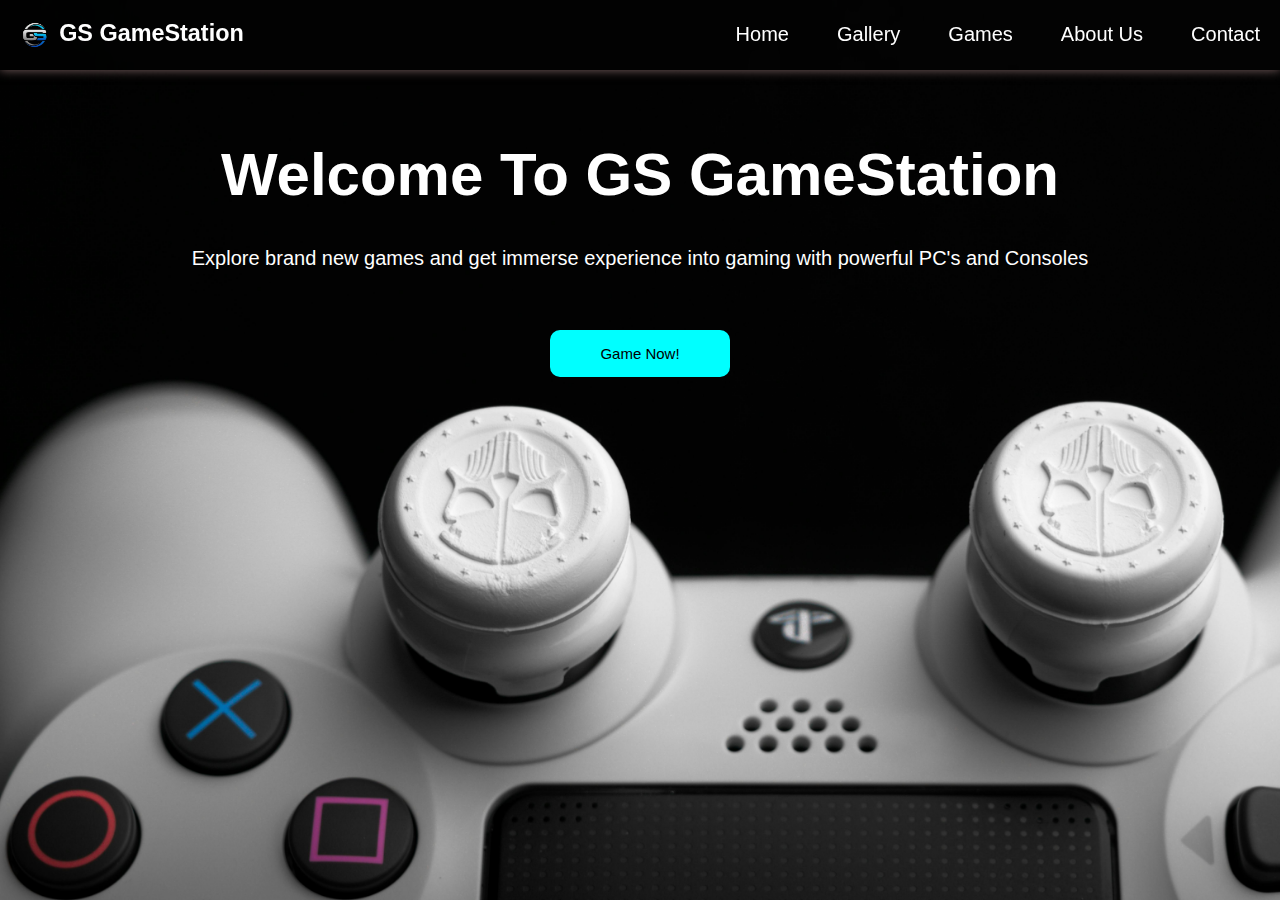
<file: index.html>
<html>
    <head>
        <title>GS GameStation</title>
        <link rel="stylesheet" href="./styles/index.css">
        <link rel="icon" href="./assets/gs-logo2.jpg">
    </head>

    <body>
        <nav class="nav-bar">
            <div class="logo">
                <img src="./assets/gs-logo2.jpg" alt="gs-logo">
                <h3>GS GameStation</h3>

            </div>
            <div class="nav-items">
                <a href="./index.html">Home</a>
                <a href="./gallery.html" class="gallery">Gallery</a>
                <a href="./games.html" class="games">Games</a>
                <a href="./about.html" class="aboutus">About Us</a>
                <a href="./contact.html" class="contact">Contact</a>            

            </div>
        </nav>

        <div class="hero-section">
            
            <h1>
                Welcome To GS GameStation 
            </h1> <br>
            <p>
                Explore brand new games and get immerse experience into gaming with powerful PC's and Consoles 
            </p>

            <button class="game-now">
                Game Now!
            </button>

            <!-- <div class="logo">
                <img src="./assets/gs-logo.jpg" alt="gs-logo">
            </div> -->
        </div>

        <!-- <footer class="footer">
            <h3>
                Copyrights @2025 | GS GameStation
            </h3>
            
        </footer> -->
    </body>
</html>
</file>
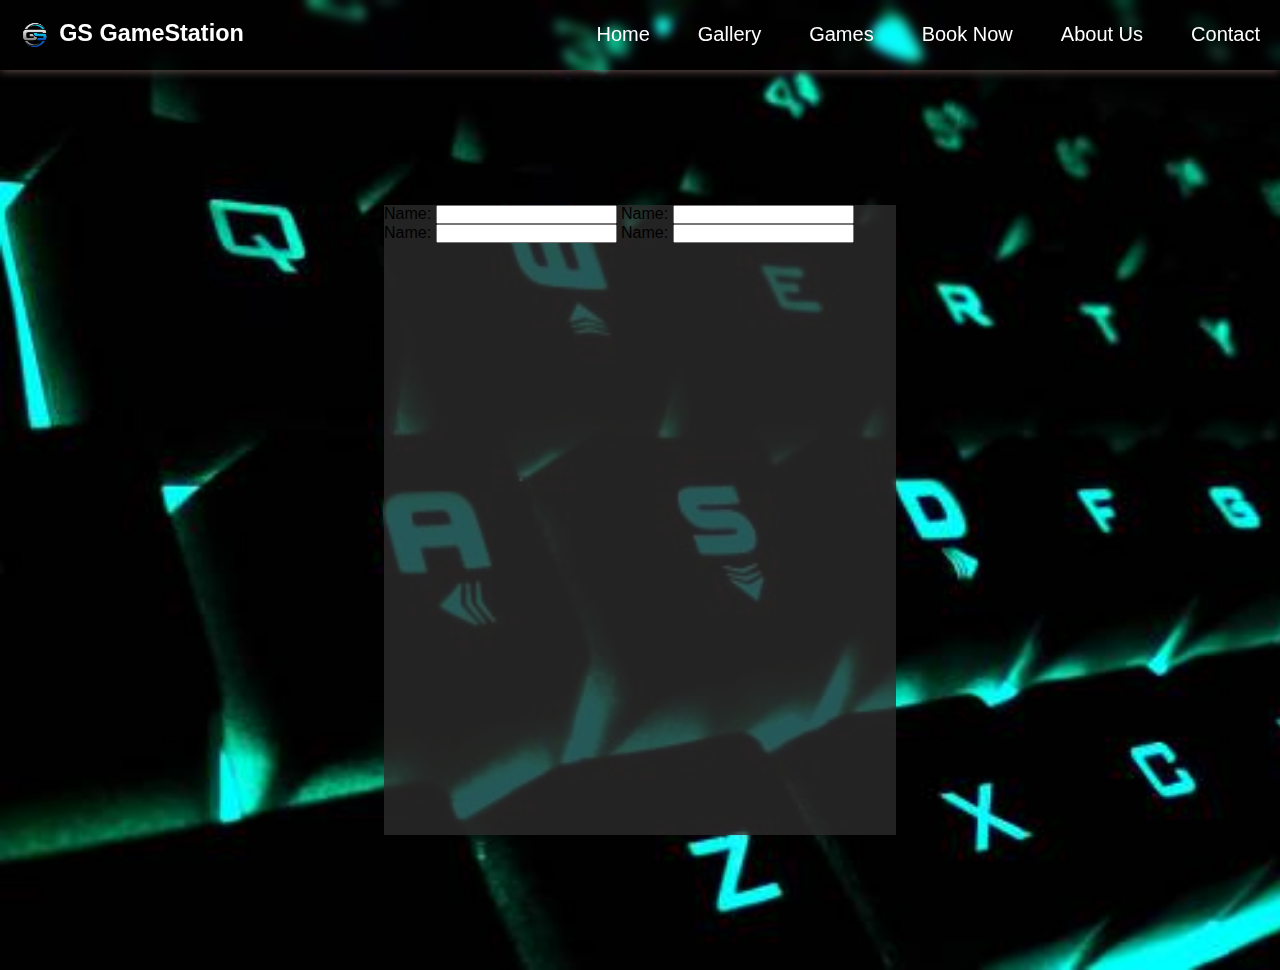
<file: book.html>
<html>
    <head>
        <title>GS GameStation</title>
        <link rel="stylesheet" href="./styles/book.css">
        <link rel="icon" href="./assets/gs-logo2.jpg">
    </head>

    <body>
        <nav class="nav-bar">
            <div class="logo">
                <img src="./assets/gs-logo2.jpg" alt="gs-logo" href="./index.html">
                <a href="./index.html">
                    <h3>GS GameStation</h3>
                </a>

            </div>
            <div class="nav-items">
                <a href="./index.html">Home</a>
                <a href="./gallery.html" class="gallery">Gallery</a>
                <a href="./games.html" class="games">Games</a>
                <a href="./book.html" class="book">Book Now</a>
                <a href="./about.html" class="aboutus">About Us</a>
                <a href="./contact.html" class="contact">Contact</a>            

            </div>
        </nav>

        <div class="book-box">
            <div class="book-form">
                <form class="b-form">
                    <label for="name">Name:</label>
                    <input type="text" name="name">
                    <label for="name">Name:</label>
                    <input type="text" name="name">
                    <label for="name">Name:</label>
                    <input type="text" name="name">
                    <label for="name">Name:</label>
                    <input type="text" name="name">

                </form>
            </div>
        </div>

        <!-- <footer class="footer">
            <h3>
                Copyrights @2025 | GS GameStation
            </h3>
            
        </footer> -->
    </body>
</html>
</file>
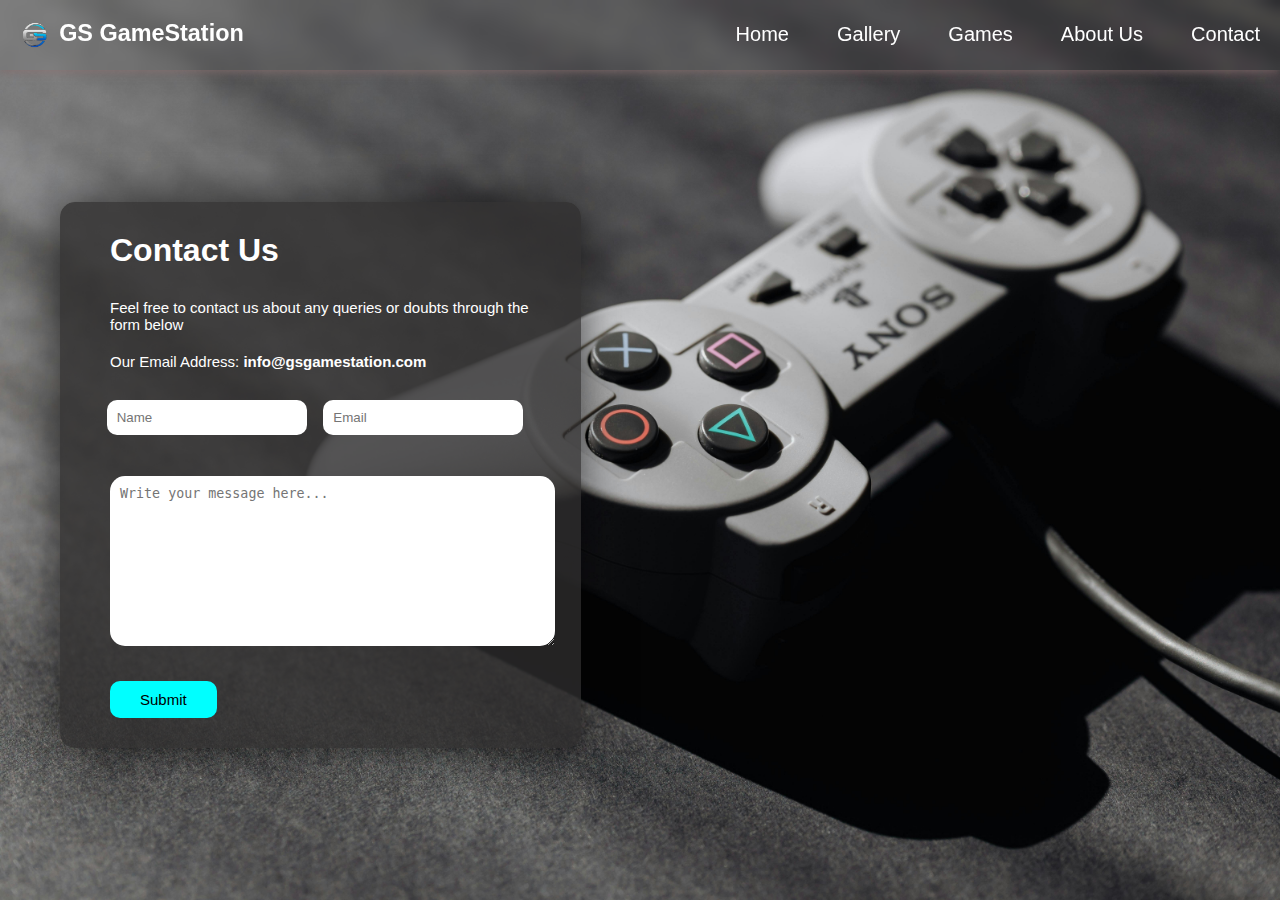
<file: contact.html>
<html>
    
    <head>
        <title>GS GameStation</title>
        <link rel="stylesheet" href="./styles/contact.css">
        <link rel="icon" href="./assets/gs-logo2.jpg">

    </head>

    <body>
        <nav class="nav-bar">
            <div class="logo">
                <img src="./assets/gs-logo2.jpg" alt="gs-logo">
                <h3>GS GameStation</h3>

            </div>
            <div class="nav-items">
                <a href="./index.html">Home</a>
                <a href="./gallery.html" class="gallery">Gallery</a>
                <a href="./games.html" class="games">Games</a>

                <a href="./about.html" class="aboutus">About Us</a>
                <a href="./contact.html" class="contact">Contact</a>            

            </div>
        </nav>

        <div class="contact-box">
            <div class="c-box">
                <h1 class="title">
                    Contact Us
                </h1>

                <p>
                    Feel free to contact us about any queries or doubts through the form below
                </p>

                <p>
                    Our Email Address: <b>info@gsgamestation.com</b>
                </p>

                <form class="contact-form">
                    <input type="text" class="input-box" placeholder="Name">
                    <input type="email" class="input-box" placeholder="Email">
                </form>

                <div class="message-box">
                    <textarea name="message" class="message" rows="10" cols="51" placeholder="Write your message here..."></textarea>
                </div>
                <button class="submit-btn">
                    Submit
                </button>
            </div>
            
        </div>

        
    </body>
</html>
</file>
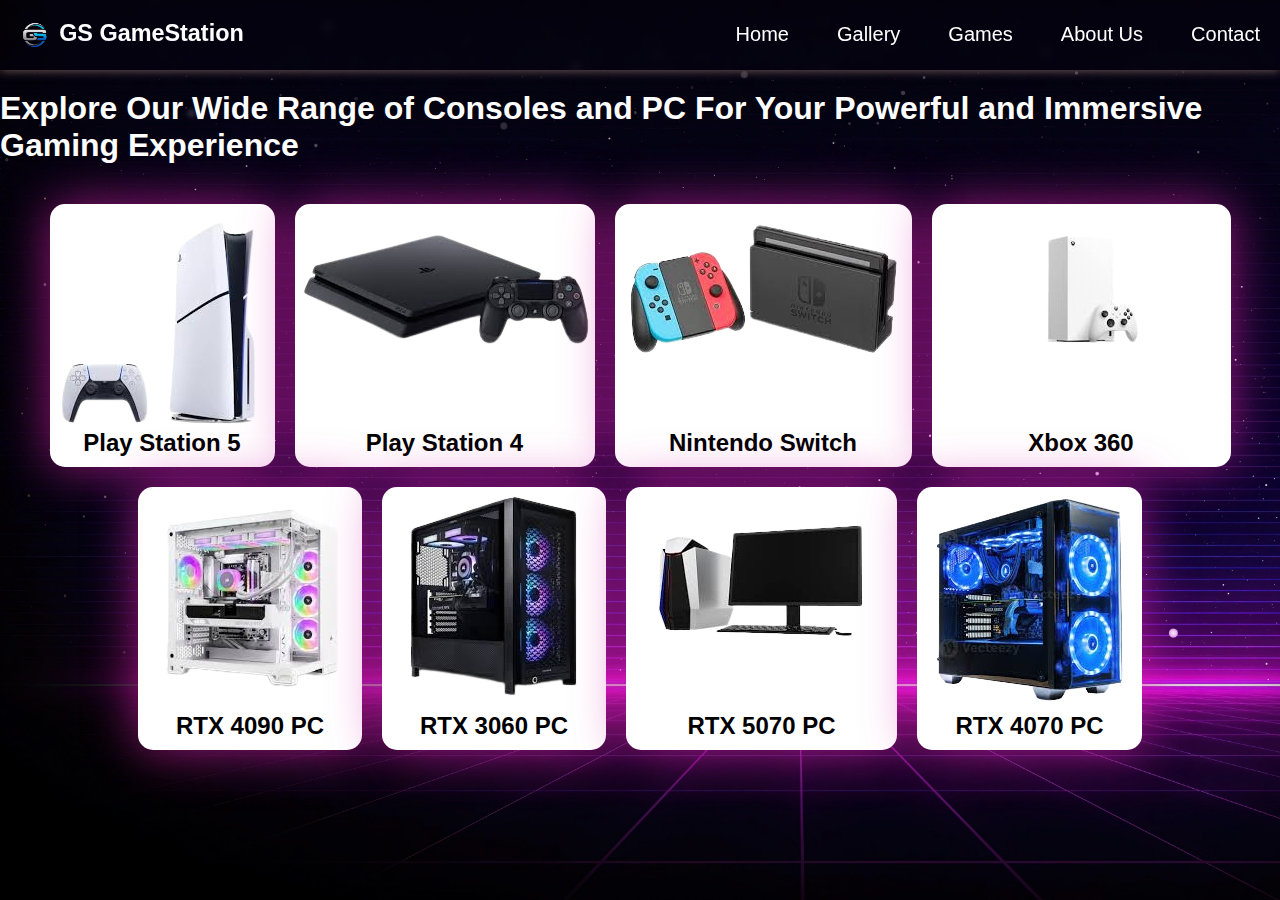
<file: gallery.html>
<html>
    
    <head>
        <title>GS GameStation</title>
        <link rel="stylesheet" href="./styles/gallery.css">
        <link rel="icon" href="./assets/gs-logo2.jpg">

    </head>

    <body>

        <nav class="nav-bar">
            <div class="logo">
                <img src="./assets/gs-logo2.jpg" alt="gs-logo">
                <h3>GS GameStation</h3>

            </div>
            <div class="nav-items">
                <a href="./index.html">Home</a>
                <a href="./gallery.html" class="gallery">Gallery</a>
                <a href="./games.html" class="games">Games</a>
                <a href="./about.html" class="aboutus">About Us</a>
                <a href="./contact.html" class="contact">Contact</a>            

            </div>
        </nav>

        <div class="gallery-box">
            <h1 class="title">
                Explore Our Wide Range of Consoles and PC For Your Powerful and Immersive Gaming Experience
            </h1>
            <!-- <button class="games-btn">
                Available Games
            </button> -->

            <div class="row1">
                <div class="g1">
                    <img src="./assets/gallery/ps5.jpg" alt="PS5">
                    <h2>Play Station 5</h2>
                </div>
                <div class="g2">
                    <img src="./assets/gallery/ps4.jpg" alt="PS5">
                    <h2>Play Station 4</h2>
                </div>
                <div class="g3">
                    <img src="./assets/gallery/nintendo-switch.jpg" alt="PS5">
                    <h2>Nintendo Switch</h2>
                </div><div class="g4">
                    <img src="./assets/gallery/xbox.jpg" alt="PS5">
                    <h2>Xbox 360</h2>
                </div>
            </div>

            <div class="row2">
                <div class="g1">
                    <img src="./assets/gallery/pc-1.jpg" alt="PS5">
                    <h2>RTX 4090 PC</h2>
                </div>
                <div class="g2">
                    <img src="./assets/gallery/pc-2.jpg" alt="PS5">
                    <h2>RTX 3060 PC</h2>
                </div>
                <div class="g3">
                    <img src="./assets/gallery/pc-3.jpg" alt="PS5">
                    <h2>RTX 5070 PC</h2>
                </div><div class="g4">
                    <img src="./assets/gallery/pc-4.jpg" alt="PS5">
                    <h2>RTX 4070 PC</h2>
                </div>
            </div>

            

        </div>

        
    </body>
</html>
</file>
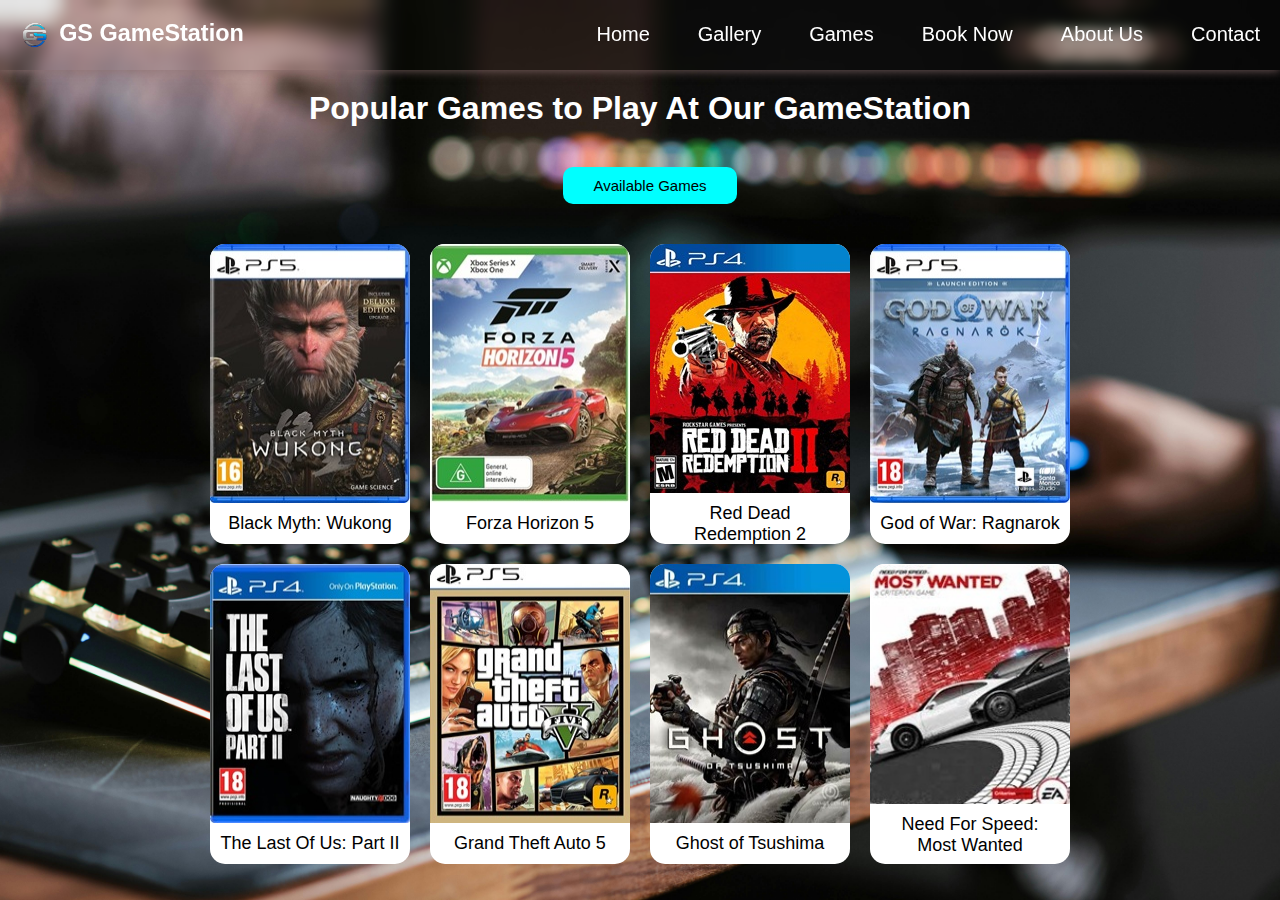
<file: games.html>
<html>
    
    <head>
        <title>GS GameStation</title>
        <link rel="stylesheet" href="./styles/games.css">
        <link rel="icon" href="./assets/gs-logo2.jpg">

    </head>

    <body>

        <nav class="nav-bar">
            <div class="logo">
                <img src="./assets/gs-logo2.jpg" alt="gs-logo">
                <a href="./index.html">
                    <h3>GS GameStation</h3>
                </a>

            </div>
            <div class="nav-items">
                <a href="./index.html">Home</a>
                <a href="./gallery.html" class="gallery">Gallery</a>
                <a href="./games.html" class="games">Games</a>
                <a href="./book.html" class="book">Book Now</a>
                <a href="./about.html" class="aboutus">About Us</a>
                <a href="./contact.html" class="contact">Contact</a>            

            </div>
        </nav>

        <div class="game-box">
            <h1 class="title">
                Popular Games to Play At Our GameStation
            </h1>
            <button class="games-btn">
                Available Games
            </button>

            <div class="row1">
                <div class="g1">
                    <img src="./assets/games/bmw.jpg" alt="Black Myth: Wukong">
                    <p>Black Myth: Wukong </p>
                </div>
                <div class="g1">
                    <img src="./assets/games/forza-horizon5.jpg" alt="Forza Horizon 5">
                    <p>Forza Horizon 5</p>
                </div>
                <div class="g1">
                    <img src="./assets/games/rdr2.jpg" alt="Red Dead Redemption 2">
                    <p>Red Dead Redemption 2</p>
                </div><div class="g1">
                    <img src="./assets/games/god-ragnarok.jpg" alt="God of War: Ragnarok">
                    <p>God of War: Ragnarok</p>
                </div>
            </div>

            <div class="row2">
                <div class="g1">
                    <img src="./assets/games/tlou2.jpg" alt="The Last Of Us: Part II">
                    <p>The Last Of Us: Part II</p>
                </div>
                <div class="g1">
                    <img src="./assets/games/gtaV.jpg" alt="Grand Theft Auto 5">
                    <p>Grand Theft Auto 5</p>
                </div>
                <div class="g1">
                    <img src="./assets/games/got.jpg" alt="Ghost of Tsushima">
                    <p>Ghost of Tsushima</p>
                </div><div class="g1">
                    <img src="./assets/games/nfs-mw.jpg" alt="Need For Speed: Most Wanted">
                    <p>Need For Speed: Most Wanted</p>
                </div>
            </div>

            

        </div>

        
    </body>
</html>
</file>
<file: styles/index.css>
body{
    font-family: 'Gill Sans', 'Gill Sans MT', Calibri, 'Trebuchet MS', sans-serif;
    background-image: url(../assets/about-bg4.jpg);
    background-repeat: no-repeat;
    background-size: cover;
    
}

*{
    margin: 0;
    padding: 0;
}

.nav-bar img{
    max-width: 30px;
    max-height: 30px;
}

.logo{
    display: flex;
    align-items: start;
    justify-content: space-around;
    gap: 10px;
}

.nav-items{
    display: flex;
    gap: 3rem;
    /* justify-content: space-between; */
}

.nav-bar{
    display: flex;
    align-items: center;
    color: white;
    backdrop-filter: blur(5px);
    justify-content: space-between;
    padding: 20px;
    font-size: 20px;
    box-shadow: 0px 0px 10px rgba(139, 110, 110, 0.9);
    
}

.nav-bar a{
    color: white;
    text-decoration: none;
}

.nav-bar a:hover{
    color: aqua;
}

/* Hero-Section  */

.hero-section{
    max-width: 100%;
    height: 70%;
    color: white;
    display: flex;
    align-items: center;
    flex-direction: column;
    padding: 70px;
}

.hero-section h1{
    font-size: 60px;
    padding-bottom: 20px;
}

.hero-section p{
    font-size: 20px;
    padding-bottom: 60px;
}

.game-now{
    padding: 15px 50px;
    background-color: aqua;
    font-size: 15px;
    border: none;
    border-radius: 10px;
}

.game-now:hover{
    background-color: aliceblue;
    color: black;
    
}


/* footer  */

/* .footer{
    background-color: rgba(0, 0, 0, 0.733);
    padding: 20px;
    display: flex;
    align-items: center;
    justify-content: center;
}

.footer h3{
    color: white;
} */
</file>
<file: styles/book.css>
body{
    font-family: 'Gill Sans', 'Gill Sans MT', Calibri, 'Trebuchet MS', sans-serif;
    background-image: url(../assets/keyboard.jpg);
    background-repeat: no-repeat;
    background-size: cover;
    
}

*{
    margin: 0;
    padding: 0;
}

.nav-bar img{
    max-width: 30px;
    max-height: 30px;
}

.logo{
    display: flex;
    align-items: start;
    justify-content: space-around;
    gap: 10px;
}

.nav-items{
    display: flex;
    gap: 3rem;
    /* justify-content: space-between; */
}

.nav-bar{
    display: flex;
    align-items: center;
    color: white;
    backdrop-filter: blur(5px);
    justify-content: space-between;
    padding: 20px;
    font-size: 20px;
    box-shadow: 0px 0px 10px rgba(139, 110, 110, 0.9);
    
}

.nav-bar a{
    color: white;
    text-decoration: none;
}

.nav-bar a:hover{
    color: aqua;
}

.book-box{
    /* background-color: rgba(46, 44, 44, 0.788); */
    display: flex;
    align-items: center;
    justify-content: center;
    height: 100%;
    width: 100%;
}

.book-form{
    /* background-color: white; */
    background-color: rgba(46, 44, 44, 0.788);
    height: 70%;
    width: 40%;
}
</file>
<file: styles/contact.css>
body{
    font-family: 'Gill Sans', 'Gill Sans MT', Calibri, 'Trebuchet MS', sans-serif;
    background-image: url(../assets/about-bg8.jpg);
    background-repeat: no-repeat;
    background-size: cover;
}

*{
    margin: 0;
    padding: 0;
}
.nav-bar img{
    max-width: 30px;
    max-height: 30px;
}

.logo{
    display: flex;
    align-items: start;
    justify-content: space-around;
    gap: 10px;
}

.nav-items{
    display: flex;
    gap: 3rem;
    /* justify-content: space-between; */
}

.nav-bar{
    display: flex;
    align-items: center;
    color: white;
    backdrop-filter: blur(5px);
    justify-content: space-between;
    padding: 20px;
    font-size: 20px;
    box-shadow: 0px 0px 10px rgba(139, 110, 110, 0.9);
    
}

.nav-bar a{
    color: white;
    text-decoration: none;
}

.nav-bar a:hover{
    color: aqua;
}

/* contact us  */

.contact-box{
    /* background-color: green; */
    height: 90%;
    width: 90%;
    display: flex;
    align-items: center;
    padding-left: 60px;
    
    
}

.contact-box h1{
    color: white;
    padding-bottom: 30px;
    
}

.c-box{
    display: flex;
    align-items: start;
    justify-content: start;
    flex-direction: column;
    color: white;
    background-color: rgba(46, 44, 44, 0.788);
    width: 40%;
    height: 60%;
    padding: 30px;
    box-shadow: 0px 0px 50px rgba(0, 0, 0, 0.7);
    border-radius: 15px;
}

.c-box p{
    font-size: 15px;
    padding-bottom: 20px;
    margin-left: 20px;
}

.title{
    margin-left: 20px;
}

.contact-form{
    /* background-color: grey; */
    width: 450px;
    height: 100px;
    display: flex;
    padding-top: 10px;
    align-items: start;
    justify-content: space-evenly;
}

.input-box{
    border-radius: 10px;
    padding: 10px;
    border: none;
    outline: none;
    width: 200px;   
}



.message-box{
    /* background-color: wheat; */
    width: 450px;
    height: 500px;
    display: flex;
    flex-direction: column;
    align-items: start;
    padding-left: 30px;
    padding: 20px;
    justify-content: space-evenly;
    
}

.message{
    border: none;
    border-radius: 15px;
    padding: 10px;
    align-items: center;
    justify-content: space-evenly;
    border: none;
    outline: none;
}

.submit-btn{
    padding: 10px 30px;
    background-color: aqua;
    font-size: 15px;
    border: none;
    border-radius: 10px;
    margin-left: 20px;
}

.submit-btn:hover{
    background-color: aliceblue;
    color: black;
}
</file>
<file: styles/gallery.css>
body{
    font-family: 'Gill Sans', 'Gill Sans MT', Calibri, 'Trebuchet MS', sans-serif;
    background-image: url('../assets/gallery-bg2.jpg');
    background-repeat: no-repeat;
    background-size: cover;
}

*{
    margin: 0;
    padding: 0;
}

.nav-bar img{
    max-width: 30px;
    max-height: 30px;
}

.logo{
    display: flex;
    align-items: start;
    justify-content: space-around;
    gap: 10px;
}

.nav-items{
    display: flex;
    gap: 3rem;
    /* justify-content: space-between; */
}

.nav-bar{
    display: flex;
    align-items: center;
    color: white;
    backdrop-filter: blur(5px);
    justify-content: space-between;
    padding: 20px;
    font-size: 20px;
    box-shadow: 0px 0px 10px rgba(139, 110, 110, 0.9);
    
}

.nav-bar a{
    color: white;
    text-decoration: none;
}

/* Gallery  */


.gallery-box{
    padding-top: 20px;
    display: flex;
    width: 100%;
    height: fit-content;
    /* background-color: grey; */
    align-items: center;
    flex-direction: column;
}

.title{
    color: white;
    padding-bottom: 40px;
}

.row1, .row2{
    /* background-color: wheat; */
    display: flex;
    flex-direction: row;
    gap: 20px;
    padding-bottom: 20px;
}

.g1, .g2, .g3, .g4{
    display: flex;
    flex-direction: column;
    align-items: center;
    object-fit: cover;
    justify-content: space-between;
    background-color: white;
    border-radius: 15px;
    box-shadow: 0px 0px 50px rgba(214, 30, 168, 0.7);

}

.g1 h2, .g2 h2, .g3 h2, .g4 h2{
    text-align: center;
    padding-bottom: 10px;
}


.games-btn{
    padding: 10px 30px;
    background-color: aqua;
    font-size: 15px;
    border: none;
    border-radius: 10px;
    margin-left: 20px;
    margin-bottom: 20px;
}
</file>
<file: styles/games.css>
body{
    font-family: 'Gill Sans', 'Gill Sans MT', Calibri, 'Trebuchet MS', sans-serif;
    background-image: url('../assets/about-bg9.jpg');
    background-repeat: no-repeat;
    background-position: center;
    background-size: cover;
}

*{
    margin: 0;
    padding: 0;
}

.nav-bar img{
    max-width: 30px;
    max-height: 30px;
}

.logo{
    display: flex;
    align-items: start;
    justify-content: space-around;
    gap: 10px;
}

.nav-items{
    display: flex;
    gap: 3rem;
    /* justify-content: space-between; */
}

.nav-bar{
    display: flex;
    align-items: center;
    color: white;
    backdrop-filter: blur(5px);
    justify-content: space-between;
    padding: 20px;
    font-size: 20px;
    box-shadow: 0px 0px 10px rgba(139, 110, 110, 0.9);
    
}

.nav-bar a{
    color: white;
    text-decoration: none;
}

/* Games  */


.game-box{
    padding-top: 20px;
    display: flex;
    width: 100%;
    height: fit-content;
    /* background-color: grey; */
    align-items: center;
    flex-direction: column;
}

.title{
    color: white;
    padding-bottom: 40px;
}

.row1, .row2{
    /* background-color: wheat; */
    display: flex;
    flex-direction: row;
    gap: 20px;
    padding-bottom: 20px;
}

.g1{
    display: flex;
    flex-direction: column;
    align-items: center;
    object-fit: cover;
    justify-content: space-between;
    background-color: white;
    border-radius: 15px;
    overflow: hidden;
    width: 200px;
    height: 300px;
    /* box-shadow: 0px 0px 50px rgba(214, 30, 168, 0.7); */

}

.g1 img{
width: 200px;
height: 300px;
}

.g1 p{
    font-size: 18px;
    margin: 10px;
    text-align: center;
}


.g1 h2, .g2 h2, .g3 h2, .g4 h2{
    text-align: center;
    padding-bottom: 10px;
}


.games-btn{
    padding: 10px 30px;
    background-color: aqua;
    font-size: 15px;
    border: none;
    border-radius: 10px;
    margin-left: 20px;
    margin-bottom: 40px;
}
</file>
